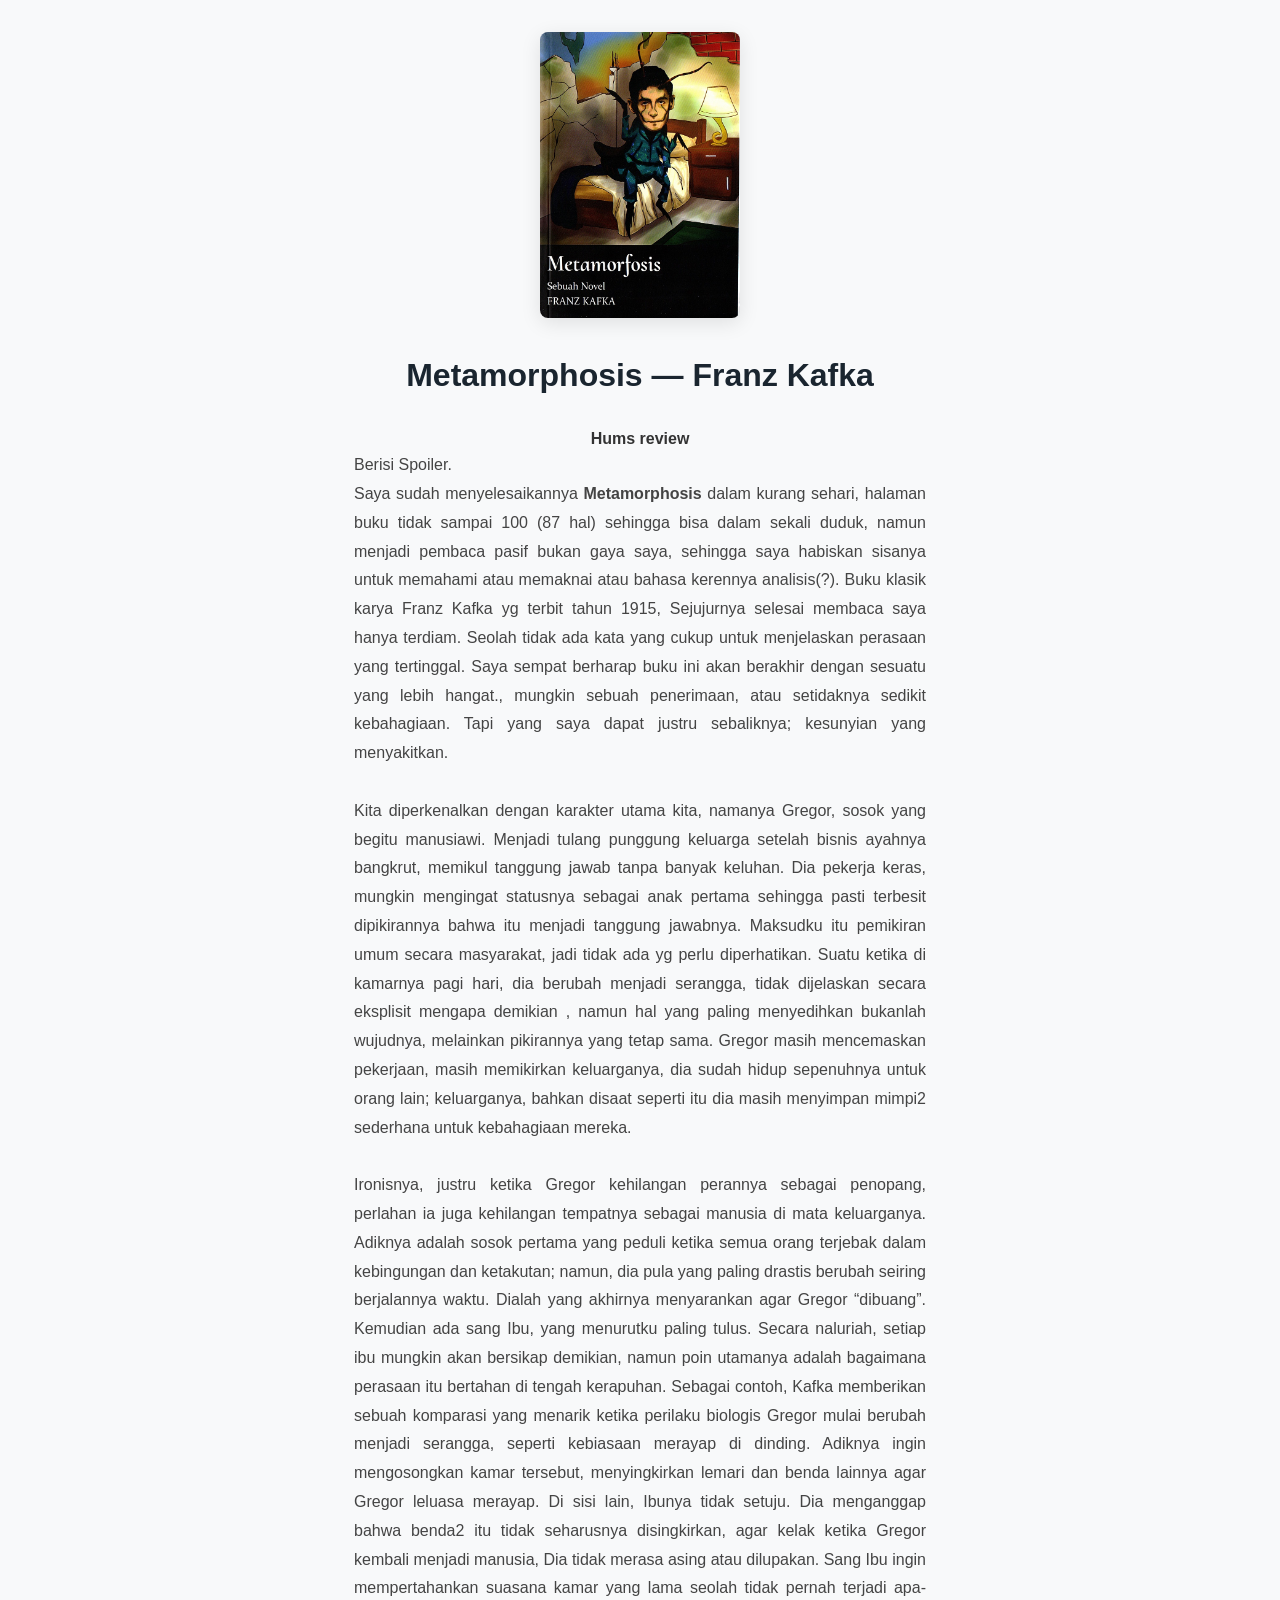
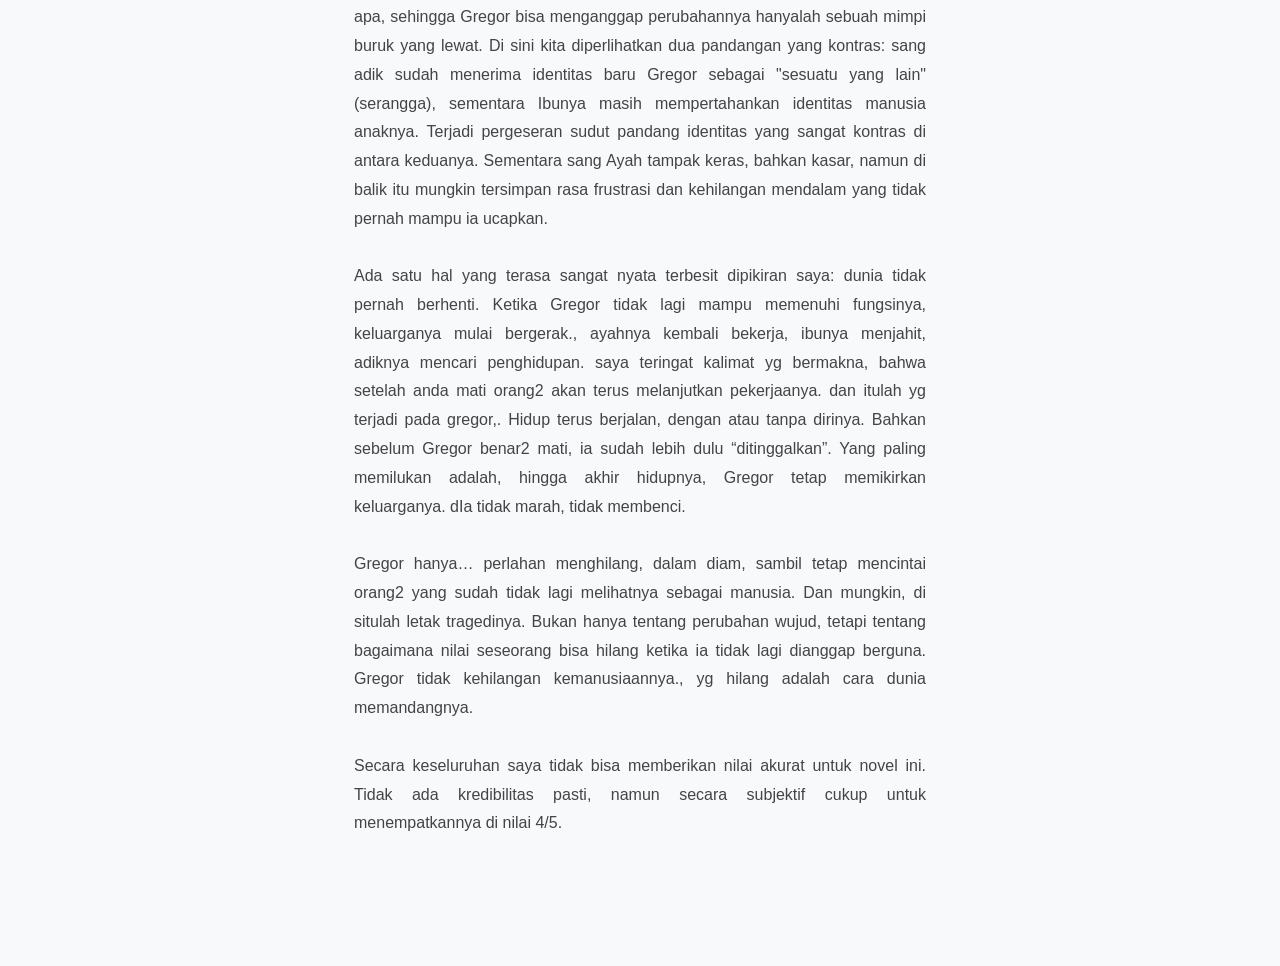
<file: kafka.html>
<!DOCTYPE html>
<html lang="id">
<head>
    <meta charset="UTF-8">
    <meta name="viewport" content="width=device-width, initial-scale=1.0">
    <title>Review: Metamorphosis - Hums Review</title>
    <link rel="stylesheet" href="style.css">
</head>
<body>

    <main class="container-review">

        <article class="single-post">
            <div class="image-wrapper">
                <img src="kafka.jpg" alt="Metamorphosis Franz Kafka" class="post-image">
            </div>

            <h1 class="post-title">Metamorphosis — Franz Kafka</h1>
            <p><b>Hums review</b></p>
            
            <div class="post-content">
                <p>Berisi Spoiler. </p>
                <p>Saya sudah menyelesaikannya <b> Metamorphosis</b> dalam kurang sehari, halaman buku tidak sampai 100 (87 hal) sehingga bisa dalam sekali duduk, namun menjadi pembaca pasif bukan gaya saya, sehingga saya habiskan sisanya untuk memahami atau memaknai atau bahasa kerennya analisis(?). Buku klasik karya Franz Kafka yg terbit tahun 1915, Sejujurnya selesai membaca saya hanya  terdiam. Seolah tidak ada kata yang cukup untuk menjelaskan perasaan yang tertinggal. Saya sempat berharap buku ini akan berakhir dengan sesuatu yang lebih hangat., mungkin sebuah penerimaan, atau setidaknya sedikit kebahagiaan. Tapi yang saya dapat justru sebaliknya; kesunyian yang menyakitkan.</p>
<br>
<p>Kita diperkenalkan dengan karakter utama kita, namanya Gregor, sosok yang begitu manusiawi. Menjadi tulang punggung keluarga setelah bisnis ayahnya bangkrut, memikul tanggung jawab tanpa banyak keluhan. Dia pekerja keras, mungkin mengingat statusnya sebagai anak pertama sehingga pasti
    terbesit dipikirannya bahwa itu menjadi tanggung jawabnya. Maksudku itu pemikiran umum secara masyarakat, jadi tidak ada yg perlu diperhatikan.
Suatu ketika di kamarnya pagi hari, dia berubah menjadi serangga, tidak dijelaskan secara eksplisit mengapa demikian    , namun hal yang paling menyedihkan bukanlah wujudnya, melainkan pikirannya yang tetap sama. Gregor masih mencemaskan pekerjaan, masih memikirkan keluarganya,
    dia sudah hidup sepenuhnya untuk orang lain; keluarganya, bahkan disaat seperti itu dia masih menyimpan mimpi2 sederhana untuk kebahagiaan mereka.
</p>
<br>

<p>
    Ironisnya, justru ketika Gregor kehilangan perannya sebagai penopang, perlahan ia juga kehilangan tempatnya sebagai manusia di mata keluarganya. Adiknya adalah sosok pertama yang peduli ketika semua orang terjebak dalam kebingungan dan ketakutan; namun, dia pula yang paling drastis berubah seiring berjalannya waktu. Dialah yang akhirnya menyarankan agar Gregor “dibuang”.

Kemudian ada sang Ibu, yang menurutku paling tulus. Secara naluriah, setiap ibu mungkin akan bersikap demikian, namun poin utamanya adalah bagaimana perasaan itu bertahan di tengah kerapuhan. Sebagai contoh, Kafka memberikan sebuah komparasi yang menarik ketika perilaku biologis Gregor mulai berubah menjadi serangga, seperti kebiasaan merayap di dinding.

Adiknya ingin mengosongkan kamar tersebut, menyingkirkan lemari dan benda lainnya agar Gregor leluasa merayap. Di sisi lain, Ibunya tidak setuju. Dia menganggap bahwa benda2 itu tidak seharusnya disingkirkan, agar kelak ketika Gregor kembali menjadi manusia, Dia tidak merasa asing atau dilupakan. Sang Ibu ingin mempertahankan suasana kamar yang lama seolah tidak pernah terjadi apa-apa, sehingga Gregor bisa menganggap perubahannya hanyalah sebuah mimpi buruk yang lewat.

Di sini kita diperlihatkan dua pandangan yang kontras: sang adik sudah menerima identitas baru Gregor sebagai "sesuatu yang lain" (serangga), sementara Ibunya masih mempertahankan identitas manusia anaknya. Terjadi pergeseran sudut pandang identitas yang sangat kontras di antara keduanya. Sementara sang Ayah tampak keras, bahkan kasar, namun di balik itu mungkin tersimpan rasa frustrasi dan kehilangan mendalam yang tidak pernah mampu ia ucapkan.
</p>
    <br>

<p>Ada satu hal yang terasa sangat nyata terbesit dipikiran saya: dunia tidak pernah berhenti. Ketika Gregor tidak lagi mampu memenuhi fungsinya, keluarganya mulai bergerak., ayahnya kembali bekerja, ibunya menjahit, adiknya mencari penghidupan. saya teringat kalimat yg bermakna, bahwa setelah anda mati orang2 akan terus melanjutkan pekerjaanya. dan itulah yg terjadi pada gregor,. Hidup terus berjalan, dengan atau tanpa dirinya. Bahkan sebelum Gregor benar2 mati, ia sudah lebih dulu “ditinggalkan”.

Yang paling memilukan adalah, hingga akhir hidupnya, Gregor tetap memikirkan keluarganya. dIa tidak marah, tidak membenci. 
</p>
<br>
<p>
Gregor hanya… perlahan menghilang, dalam diam, sambil tetap mencintai orang2 yang sudah tidak lagi melihatnya sebagai manusia.
Dan mungkin, di situlah letak tragedinya. Bukan hanya tentang perubahan wujud, tetapi tentang bagaimana nilai seseorang bisa hilang ketika ia tidak lagi dianggap berguna. Gregor tidak kehilangan kemanusiaannya., yg hilang adalah cara dunia memandangnya.
</p>
<br>
Secara keseluruhan saya tidak bisa memberikan nilai akurat untuk novel ini.
Tidak ada kredibilitas pasti, namun secara subjektif cukup untuk menempatkannya di nilai 4/5.
</p>
                </div>
        </article>
    </main>

    <footer>
        <p></p>
    </footer>

</body>
</html>
</file>
<file: style.css>
/* Reset & Base Styles */
* {
    box-sizing: border-box;
    margin: 0;
    padding: 0;
}

body {
    font-family: 'Inter', 'Segoe UI', Arial, sans-serif;
    line-height: 1.6;
    background-color: #f8f9fa;
    color: #333;
}

/* Header & Nav */
header {
    background: #1a252f;
    color: #fff;
    padding: 3rem 1rem;
    text-align: center; /* Memperbaiki typo sebelumnya */
}

nav {
    background: #fff;
    border-bottom: 1px solid #ddd;
    position: sticky;
    top: 0;
    z-index: 100;
}

nav .container {
    display: flex;
    justify-content: center;
    gap: 20px;
    padding: 10px 0;
}

nav a {
    text-decoration: none;
    color: #555;
    font-weight: 500;
    font-size: 0.9rem;
}

/* Main Content */
.container {
    max-width: 900px;
    margin: 0 auto;
    padding: 0 20px;
}

.section-title {
    margin: 2rem 0 1.5rem;
    font-size: 1.5rem;
    border-left: 4px solid #e67e22;
    padding-left: 15px;
}

/* Review Card */
.archive-list {
    display: grid;
    gap: 2rem;
}

.review-card {
    background: #fff;
    display: grid;
    grid-template-columns: 100px 1fr; /* Layout dua kolom */
    border-radius: 12px;
    overflow: hidden;
    box-shadow: 0 4px 15px rgba(0,0,0,0.05);
    transition: 0.3s ease;
}

.review-card:hover {
    transform: translateY(-8px);
    box-shadow: 0 8px 25px rgba(0,0,0,0.1);
}

.card-image img {
    width: 100%;
    height: 100%;
    object-fit: cover;
}

.review-info {
    padding: 1.5rem;
    display: flex;
    flex-direction: column;
}

.category {
    font-size: 0.7rem;
    text-transform: uppercase;
    color: #e67e22;
    font-weight: bold;
    letter-spacing: 1px;
}

.review-info h3 {
    margin: 0.5rem 0;
}

.review-info h3 a {
    text-decoration: none;
    color: #1a252f;
}

.review-info p {
    color: #666;
    font-size: 0.95rem;
    margin-bottom: 1rem;
}

.card-footer {
    margin-top: auto;
    display: flex;
    justify-content: space-between;
    align-items: center;
}

.date {
    font-size: 0.8rem;
    color: #999;
}

.read-more {
    font-size: 0.85rem;
    color: #3498db;
    text-decoration: none;
    font-weight: bold;
}

/* Footer */
footer {
    text-align: center;
    padding: 3rem 1rem;
    color: #777;
    font-size: 0.9rem;
}

/* Responsive (Untuk tampilan HP) */
@media (max-width: 600px) {
    .review-card {
        grid-template-columns: 1fr; /* Jadi satu kolom kalau di HP */
    }
    .card-image {
        height: 200px;
    }
}

/* --- Tambahkan/Ganti Bagian Ini di style.css --- */

/* 1. Pengaturan Kontainer Utama */
.container {
    max-width: 900px;
    margin: 0 auto;
    padding: 0 5%; /* Gunakan persentase agar fleksibel di layar kecil */
}

/* 2. Layout Kartu Review (Desktop: Gambar Kiri, Teks Kanan) */
.review-card {
    background: #fff;
    display: flex; /* Menggunakan flexbox untuk kemudahan responsif */
    flex-direction: row; 
    border-radius: 12px;
    overflow: hidden;
    margin-bottom: 2rem;
    box-shadow: 0 4px 15px rgba(0,0,0,0.05);
    transition: 0.3s ease;
}

.card-image {
    flex: 0 0 250px; /* Lebar gambar tetap 250px di layar lebar */
    height: auto;
}

.card-image img {
    width: 100%;
    height: 100%;
    object-fit: cover;
}

/* ... Bagian Reset, Body, Header, dan Nav tetap sama ... */

/* 1. Review Card - Menggunakan Flex agar lebih konsisten */
.review-card {
    background: #fff;
    display: flex; 
    flex-direction: row; /* Gambar di samping teks untuk layar lebar */
    border-radius: 12px;
    overflow: hidden;
    margin-bottom: 2rem;
    box-shadow: 0 4px 15px rgba(0,0,0,0.05);
    transition: 0.3s ease;
}

.review-card:hover {
    transform: translateY(-8px);
    box-shadow: 0 8px 25px rgba(0,0,0,0.1);
}

/* 2. Mengecilkan Gambar di Beranda */
.card-image {
    flex: 0 0 180px; /* Saya turunkan dari 250px ke 180px agar tidak terlalu besar */
    background-color: #eee;
}

.card-image img {
    width: 100%;
    height: 100%;
    object-fit: cover; /* Menjaga proporsi gambar buku */
    display: block;
}

.review-info {
    padding: 1.2rem 1.5rem;
    flex: 1;
    display: flex;
    flex-direction: column;
}

/* 3. Media Query Responsif */
/* Ketika lebar layar di bawah 768px (HP/Tablet) */
@media (max-width: 768px) {
    .review-card {
        flex-direction: row; /* Tetap menyamping, jangan ditumpuk ke bawah */
        align-items: center;
        gap: 10px;
    }

    .card-image {
        flex: 0 0 100px; /* Ukuran gambar di HP jadi kecil (hanya 100px) */
        height: 100px; /* Samakan tinggi dan lebar agar kotak */
        margin-left: 10px; /* Beri jarak sedikit dari pinggir */
    }

    .card-image img {
        border-radius: 8px; /* Beri sedikit lengkungan agar manis */
    }

    .review-info h3 {
        font-size: 1rem; /* Judul ikut mengecil agar muat */
    }

    .review-info p {
        display: none; /* Sembunyikan deskripsi panjang di HP agar ringkas */
    }
}
/* Style Khusus Halaman Isi Blog */
.main-image {
    width: 100%;
    max-width: 400px; /* Supaya gambar buku tidak memenuhi layar laptop */
    height: auto;
    border-radius: 12px;
    margin: 1.5rem 0;
    display: block;
}

.content p {
    margin-bottom: 1.2rem;
    font-size: 1.1rem;
    color: #444;
    text-align: justify; /* Agar tulisan rapi rata kanan-kiri */
}
/* --- Style Khusus Page Review --- */

.container-review {
    max-width: 700px; /* Lebih sempit agar enak dibaca */
    margin: 0 auto;
    padding: 2rem 5%;
}

.back-nav {
    margin-bottom: 2rem;
}

.back-nav a {
    text-decoration: none;
    color: #e67e22;
    font-weight: 600;
    font-size: 0.9rem;
    transition: 0.3s;
}

.back-nav a:hover {
    text-decoration: underline;
}

.single-post {
    text-align: center; /* Membuat gambar dan judul ke tengah */
}

.image-wrapper {
    display: flex;
    justify-content: center;
    margin-bottom: 2rem;
}

.post-image {
    max-width: 200px; /* Ukuran gambar diatur agar pas (tidak terlalu raksasa) */
    width: 100%;
    height: auto;
    border-radius: 8px;
    box-shadow: 0 5px 20px rgba(0,0,0,0.1);
}

.post-title {
    font-size: 2rem;
    color: #1a252f;
    margin-bottom: 1.5rem;
}

.post-content {
    text-align: justify; /* Review tetap rata kiri-kanan agar rapi */
    line-height: 1.8;
    color: #444;
}

/* Responsif untuk HP */
@media (max-width: 480px) {
    .post-title {
        font-size: 1.5rem;
    }
    .post-image {
        max-width: 200px; /* Lebih kecil lagi di HP */
    }
}
</file>
